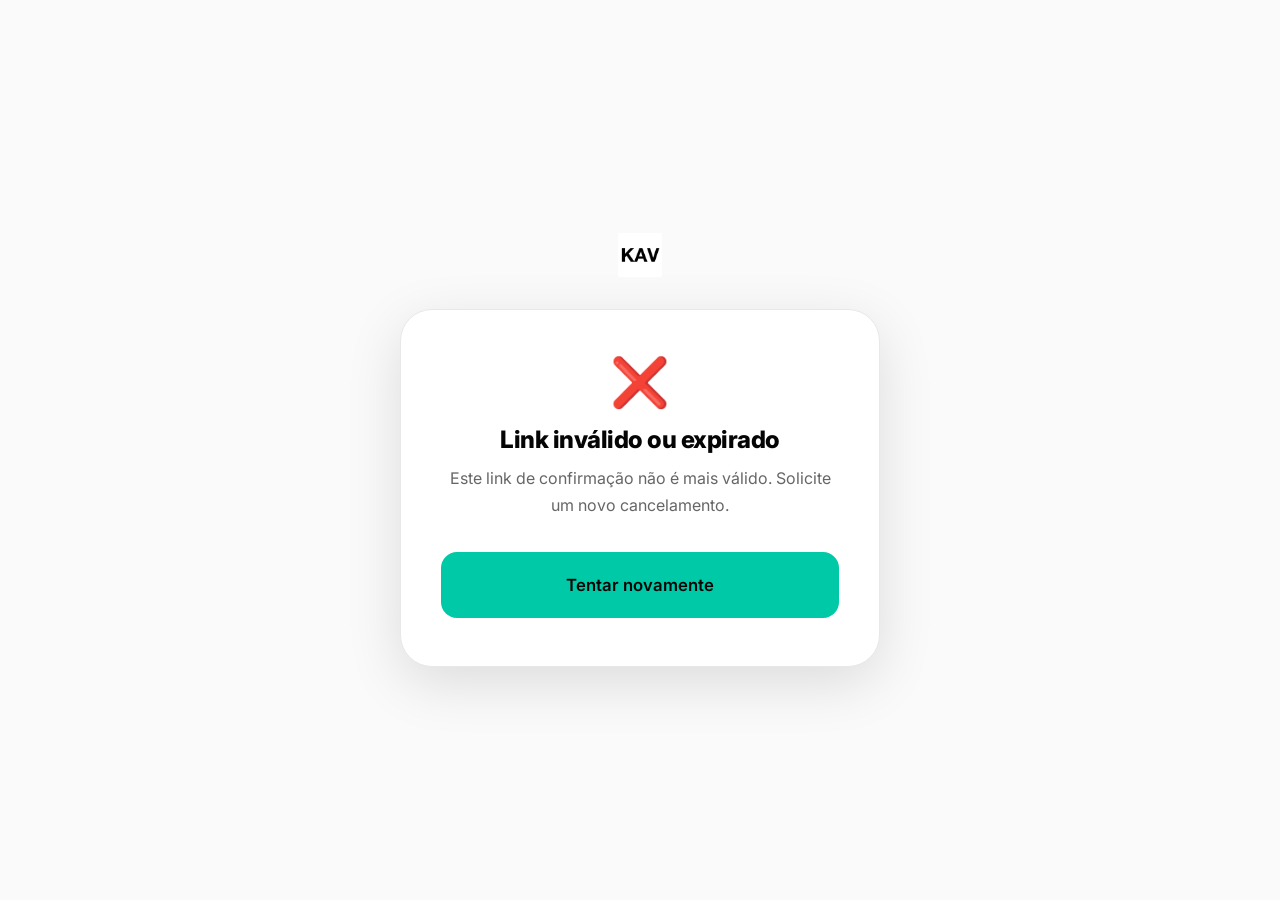
<file: confirm-delete.html>
<!DOCTYPE html>
<html lang="pt-BR">
<head>
  <meta charset="UTF-8">
  <meta name="viewport" content="width=device-width, initial-scale=1.0">
  <title>Confirmar exclusão de conta — KAV Class</title>
  <meta name="robots" content="noindex">
  <link rel="preconnect" href="https://fonts.googleapis.com">
  <link rel="preconnect" href="https://fonts.gstatic.com" crossorigin>
  <link href="https://fonts.googleapis.com/css2?family=Inter:wght@400;500;600;700;800&display=swap" rel="stylesheet">
  <link rel="stylesheet" href="css/style.css">
  <style>
    body { background: var(--white-off); }

    .confirm-page {
      min-height: 100vh;
      display: flex;
      flex-direction: column;
      align-items: center;
      justify-content: center;
      padding: 40px 24px;
    }

    .confirm-logo {
      margin-bottom: 32px;
    }

    .confirm-logo img {
      height: 44px;
      filter: invert(0);
    }

    .confirm-card {
      max-width: 480px;
      width: 100%;
      background: var(--white);
      border: 1px solid var(--gray-200);
      border-radius: var(--r-xl);
      padding: 48px 40px;
      box-shadow: var(--shadow-lg);
      text-align: center;
    }

    .confirm-icon { font-size: 3rem; margin-bottom: 20px; line-height: 1; }

    .confirm-card h2 {
      font-size: 1.5rem;
      margin-bottom: 12px;
      color: var(--black);
    }

    .confirm-card > div > p {
      color: var(--gray-600);
      margin-bottom: 24px;
    }

    .confirm-email-tag {
      display: inline-block;
      padding: 6px 16px;
      background: var(--gray-100);
      border-radius: 100px;
      font-size: 0.875rem;
      font-weight: 600;
      color: var(--black);
      margin-bottom: 28px;
    }

    .btn-danger {
      background: #dc2626;
      color: #fff;
      border-color: #dc2626;
    }

    .btn-danger:hover {
      background: #b91c1c;
      border-color: #b91c1c;
      transform: translateY(-2px);
      box-shadow: 0 8px 24px rgba(220, 38, 38, 0.25);
    }

    .btn-danger[disabled] {
      opacity: 0.6;
      pointer-events: none;
    }

    .confirm-warning-text {
      font-size: 0.78rem;
      color: var(--gray-400);
      margin-top: 14px;
      margin-bottom: 0;
    }

    .confirm-back-link {
      display: inline-block;
      margin-top: 20px;
      font-size: 0.875rem;
      color: var(--gray-400);
      transition: color 0.2s;
    }

    .confirm-back-link:hover { color: var(--aqua); }

    @media (max-width: 520px) {
      .confirm-card { padding: 36px 24px; }
    }
  </style>
</head>
<body>
  <div class="confirm-page">

    <a href="index.html" class="confirm-logo">
      <img src="img/logo kav class.png" alt="KAV">
    </a>

    <div class="confirm-card">

      <!-- Estado: carregando -->
      <div id="state-loading">
        <div class="confirm-icon">⏳</div>
        <h2>Verificando link...</h2>
        <p>Aguarde um momento.</p>
      </div>

      <!-- Estado: aguardando confirmação do usuário -->
      <div id="state-confirm" hidden>
        <div class="confirm-icon">⚠️</div>
        <h2>Excluir conta permanentemente?</h2>
        <p>Você está prestes a excluir a conta associada ao e-mail:</p>
        <span class="confirm-email-tag" id="display-email"></span>
        <p>Todos os seus dados serão removidos do sistema. Essa ação <strong>não pode ser desfeita</strong>.</p>
        <button id="btn-delete" class="btn btn-danger btn-block btn-lg">
          Sim, excluir minha conta
        </button>
        <p class="confirm-warning-text">Ao confirmar, sua conta será excluída permanentemente.</p>
        <a href="index.html" class="confirm-back-link">← Voltar sem excluir</a>
      </div>

      <!-- Estado: conta excluída com sucesso -->
      <div id="state-success" hidden>
        <div class="confirm-icon">✅</div>
        <h2>Conta excluída</h2>
        <p>Sua conta foi removida permanentemente. Lamentamos vê-lo partir — foi um prazer ter você no KAV Class.</p>
        <a href="index.html" class="btn btn-outline-dark btn-block btn-lg" style="justify-content:center;margin-top:8px;">
          Voltar para o início
        </a>
      </div>

      <!-- Estado: erro (link inválido, expirado ou falha) -->
      <div id="state-error" hidden>
        <div class="confirm-icon">❌</div>
        <h2 id="error-title">Link inválido ou expirado</h2>
        <p id="error-text">Este link de confirmação não é mais válido. Solicite um novo cancelamento.</p>
        <a href="index.html#cancelar-cadastro" class="btn btn-primary btn-block btn-lg" style="justify-content:center;margin-top:8px;">
          Tentar novamente
        </a>
      </div>

    </div>
  </div>

  <script>
    // Substitua pela URL base real da sua API
    const API_BASE = 'https://sua-api.com';

    const params = new URLSearchParams(window.location.search);
    const token  = params.get('token');
    const email  = params.get('email') ? decodeURIComponent(params.get('email')) : null;

    function showState(id) {
      ['state-loading', 'state-confirm', 'state-success', 'state-error'].forEach(s => {
        document.getElementById(s).hidden = (s !== id);
      });
    }

    if (!token || !email) {
      showState('state-error');
    } else {
      document.getElementById('display-email').textContent = email;
      showState('state-confirm');
    }

    document.getElementById('btn-delete').addEventListener('click', async () => {
      const btn = document.getElementById('btn-delete');
      btn.textContent = 'Excluindo conta...';
      btn.disabled = true;

      try {
        const res = await fetch(`${API_BASE}/api/account/delete`, {
          method: 'DELETE',
          headers: { 'Content-Type': 'application/json' },
          body: JSON.stringify({ token, email }),
        });

        if (!res.ok) {
          const data = await res.json().catch(() => ({}));
          document.getElementById('error-title').textContent =
            res.status === 410 ? 'Link expirado' : 'Erro ao excluir conta';
          document.getElementById('error-text').textContent =
            data.message || 'Ocorreu um erro. Solicite um novo link de cancelamento.';
          showState('state-error');
          return;
        }

        showState('state-success');

      } catch {
        document.getElementById('error-title').textContent = 'Erro de conexão';
        document.getElementById('error-text').textContent  =
          'Não foi possível conectar ao servidor. Tente novamente mais tarde.';
        showState('state-error');
      }
    });
  </script>
</body>
</html>
</file>
<file: css/style.css>
/* ================================================
   KAV — Design System
   Paleta: Preto · Branco · Aqua (#00C9A7)
   ================================================ */

/* === RESET & BASE === */
*, *::before, *::after { box-sizing: border-box; margin: 0; padding: 0; }

html { scroll-behavior: smooth; font-size: 16px; }

body {
  font-family: 'Inter', -apple-system, BlinkMacSystemFont, sans-serif;
  background: #fff;
  color: #050505;
  line-height: 1.6;
  -webkit-font-smoothing: antialiased;
}

img { max-width: 100%; display: block; }
a { text-decoration: none; color: inherit; }
ul { list-style: none; }

/* === VARIABLES === */
:root {
  --black:       #050505;
  --black-soft:  #0F0F0F;
  --black-card:  #1A1A1A;
  --white:       #FFFFFF;
  --white-off:   #FAFAFA;
  --aqua:        #00C9A7;
  --aqua-dark:   #009F87;
  --aqua-glow:   rgba(0, 201, 167, 0.15);
  --aqua-line:   rgba(0, 201, 167, 0.3);
  --gray-100:    #F5F5F5;
  --gray-200:    #E8E8E8;
  --gray-400:    #AAAAAA;
  --gray-600:    #666666;
  --r-sm:        8px;
  --r-md:        16px;
  --r-lg:        24px;
  --r-xl:        32px;
  --shadow:      0 4px 24px rgba(0,0,0,0.06);
  --shadow-lg:   0 16px 56px rgba(0,0,0,0.12);
  --shadow-aqua: 0 8px 32px rgba(0, 201, 167, 0.25);
  --ease:        cubic-bezier(0.4, 0, 0.2, 1);
}

/* === TYPOGRAPHY === */
h1 { font-size: clamp(2.4rem, 5vw, 4rem); font-weight: 800; line-height: 1.1; letter-spacing: -0.02em; }
h2 { font-size: clamp(2rem, 4vw, 3rem); font-weight: 800; line-height: 1.15; letter-spacing: -0.02em; }
h3 { font-size: 1.25rem; font-weight: 700; line-height: 1.3; }
p  { font-size: 1rem; color: var(--gray-600); line-height: 1.7; }

/* === CONTAINER === */
.container {
  max-width: 1200px;
  margin: 0 auto;
  padding: 0 24px;
}

/* === BUTTONS === */
.btn {
  display: inline-flex;
  align-items: center;
  gap: 8px;
  padding: 14px 28px;
  border-radius: var(--r-sm);
  font-size: 0.95rem;
  font-weight: 600;
  cursor: pointer;
  transition: all 0.25s var(--ease);
  border: 2px solid transparent;
  white-space: nowrap;
}

.btn-primary {
  background: var(--aqua);
  color: var(--black);
}
.btn-primary:hover {
  background: var(--aqua-dark);
  transform: translateY(-2px);
  box-shadow: var(--shadow-aqua);
}

.btn-ghost {
  background: transparent;
  color: var(--white);
  border-color: rgba(255,255,255,0.2);
}
.btn-ghost:hover {
  border-color: var(--aqua);
  color: var(--aqua);
}

.btn-outline {
  background: transparent;
  color: var(--aqua);
  border-color: var(--aqua);
}
.btn-outline:hover {
  background: var(--aqua);
  color: var(--black);
}

.btn-outline-dark {
  background: transparent;
  color: var(--black);
  border-color: var(--gray-200);
}
.btn-outline-dark:hover {
  border-color: var(--aqua);
  color: var(--aqua);
}

.btn-lg { padding: 18px 36px; font-size: 1.05rem; border-radius: var(--r-md); }
.btn-block { width: 100%; justify-content: center; }

/* === LABELS / BADGES === */
.label {
  display: inline-block;
  font-size: 0.8rem;
  font-weight: 600;
  letter-spacing: 0.1em;
  text-transform: uppercase;
  color: var(--aqua);
  margin-bottom: 12px;
}

.label--light { color: rgba(255,255,255,0.6); }

.badge {
  display: inline-flex;
  align-items: center;
  gap: 6px;
  padding: 6px 14px;
  background: var(--aqua-glow);
  border: 1px solid var(--aqua-line);
  border-radius: 100px;
  font-size: 0.8rem;
  font-weight: 600;
  color: var(--aqua);
  margin-bottom: 24px;
}

/* === NAVIGATION === */
.nav {
  position: fixed;
  top: 0;
  left: 0;
  right: 0;
  z-index: 100;
  padding: 20px 0;
  transition: all 0.3s var(--ease);
}

.nav.scrolled {
  background: rgba(5,5,5,0.95);
  backdrop-filter: blur(20px);
  -webkit-backdrop-filter: blur(20px);
  padding: 14px 0;
  border-bottom: 1px solid rgba(255,255,255,0.06);
}

.nav .container {
  display: flex;
  align-items: center;
  gap: 40px;
}

.nav-logo {
  display: flex;
  align-items: center;
  flex-shrink: 0;
}

.nav-logo img {
  filter: invert(1) brightness(2);
  transition: opacity 0.2s;
}

.nav-logo:hover img { opacity: 0.8; }

.nav-links {
  display: flex;
  align-items: center;
  gap: 32px;
  flex: 1;
}

.nav-links a {
  font-size: 0.9rem;
  font-weight: 500;
  color: rgba(255,255,255,0.7);
  transition: color 0.2s;
}
.nav-links a:hover { color: var(--white); }

.nav-actions { display: flex; align-items: center; gap: 12px; margin-left: auto; }

.nav-toggle {
  display: none;
  flex-direction: column;
  gap: 5px;
  background: none;
  border: none;
  cursor: pointer;
  padding: 4px;
  margin-left: auto;
}
.nav-toggle span {
  display: block;
  width: 24px;
  height: 2px;
  background: var(--white);
  border-radius: 2px;
  transition: all 0.3s;
}

/* === HERO === */
.hero {
  background: var(--black);
  min-height: 100vh;
  display: flex;
  align-items: center;
  padding: 120px 0 80px;
  position: relative;
  overflow: hidden;
}

.hero-bg-grid {
  position: absolute;
  inset: 0;
  background-image:
    linear-gradient(rgba(0,201,167,0.04) 1px, transparent 1px),
    linear-gradient(90deg, rgba(0,201,167,0.04) 1px, transparent 1px);
  background-size: 48px 48px;
  pointer-events: none;
}

.hero::before {
  content: '';
  position: absolute;
  top: -200px;
  right: -200px;
  width: 600px;
  height: 600px;
  background: radial-gradient(circle, rgba(0,201,167,0.12) 0%, transparent 70%);
  pointer-events: none;
}

.hero::after {
  content: '';
  position: absolute;
  bottom: -100px;
  left: -100px;
  width: 400px;
  height: 400px;
  background: radial-gradient(circle, rgba(0,201,167,0.06) 0%, transparent 70%);
  pointer-events: none;
}

.hero-container {
  display: grid;
  grid-template-columns: 1fr 1fr;
  gap: 80px;
  align-items: center;
  position: relative;
  z-index: 1;
}

.hero-content { }

.hero-content h1 { color: var(--white); margin-bottom: 20px; }
.hero-content h1 .highlight {
  color: var(--aqua);
  position: relative;
}
.hero-content h1 .highlight::after {
  content: '';
  position: absolute;
  bottom: -4px;
  left: 0;
  right: 0;
  height: 3px;
  background: var(--aqua);
  border-radius: 2px;
  opacity: 0.4;
}

.hero-content > p {
  font-size: 1.1rem;
  color: rgba(255,255,255,0.6);
  max-width: 500px;
  margin-bottom: 36px;
}

.hero-ctas { display: flex; gap: 12px; flex-wrap: wrap; margin-bottom: 48px; }

.hero-stats {
  display: flex;
  align-items: center;
  gap: 24px;
}

.stat { display: flex; flex-direction: column; }
.stat strong { font-size: 1.4rem; font-weight: 800; color: var(--white); }
.stat span { font-size: 0.8rem; color: var(--gray-400); }

.stat-divider {
  width: 1px;
  height: 36px;
  background: rgba(255,255,255,0.1);
}

/* === PHONE MOCKUP === */
.hero-visual {
  position: relative;
  display: flex;
  justify-content: center;
  align-items: center;
}

.hero-glow {
  position: absolute;
  width: 340px;
  height: 340px;
  background: radial-gradient(circle, var(--aqua-glow) 0%, transparent 70%);
  border-radius: 50%;
  pointer-events: none;
}

.phone-mockup {
  width: 280px;
  height: 570px;
  background: linear-gradient(160deg, #1e1e1e 0%, #111 100%);
  border-radius: 44px;
  border: 2px solid #333;
  box-shadow:
    0 0 0 1px #222,
    0 40px 80px rgba(0,0,0,0.7),
    inset 0 1px 0 rgba(255,255,255,0.08);
  position: relative;
  z-index: 2;
}

.phone-mockup::before {
  content: '';
  position: absolute;
  top: 16px;
  left: 50%;
  transform: translateX(-50%);
  width: 100px;
  height: 28px;
  background: #111;
  border-radius: 0 0 16px 16px;
  z-index: 3;
}

.phone-screen {
  position: absolute;
  inset: 12px;
  background: #0A0A0A;
  border-radius: 34px;
  overflow: hidden;
  padding: 50px 16px 16px;
}

.app-ui { height: 100%; display: flex; flex-direction: column; gap: 12px; }

.app-header { }
.app-greeting { font-size: 0.75rem; color: rgba(255,255,255,0.5); }
.app-date { font-size: 0.65rem; color: rgba(255,255,255,0.3); margin-top: 2px; }

.app-card {
  border-radius: 16px;
  padding: 14px;
  background: var(--black-card);
  border: 1px solid #2a2a2a;
}

.app-card--green {
  background: linear-gradient(135deg, #00C9A7 0%, #009F87 100%);
  border: none;
}

.app-card--green .app-card-label { font-size: 0.6rem; color: rgba(0,0,0,0.6); font-weight: 600; text-transform: uppercase; letter-spacing: 0.05em; }
.app-card--green .app-card-title { font-size: 0.85rem; font-weight: 700; color: #000; margin: 3px 0; }
.app-card--green .app-card-time { font-size: 0.65rem; color: rgba(0,0,0,0.6); }

.app-grid {
  display: grid;
  grid-template-columns: 1fr 1fr;
  gap: 8px;
}

.app-mini-card {
  background: var(--black-card);
  border: 1px solid #2a2a2a;
  border-radius: 12px;
  padding: 10px;
  display: flex;
  flex-direction: column;
  gap: 4px;
}

.app-mini-icon { font-size: 0.9rem; }
.app-mini-label { font-size: 0.6rem; color: rgba(255,255,255,0.5); }

.app-bar {
  height: 4px;
  background: #2a2a2a;
  border-radius: 2px;
  overflow: hidden;
  margin-top: auto;
}

.app-bar-fill {
  height: 100%;
  width: 78%;
  background: linear-gradient(90deg, var(--aqua), var(--aqua-dark));
  border-radius: 2px;
}

.app-label-small { font-size: 0.55rem; color: rgba(255,255,255,0.3); text-align: right; }

/* Floating badges */
.float-badge {
  position: absolute;
  display: flex;
  align-items: center;
  gap: 6px;
  padding: 8px 14px;
  background: rgba(255,255,255,0.95);
  border-radius: 100px;
  font-size: 0.75rem;
  font-weight: 600;
  color: var(--black);
  box-shadow: 0 8px 24px rgba(0,0,0,0.3);
  z-index: 3;
  white-space: nowrap;
}

.float-badge--1 {
  top: 20%;
  left: -20px;
  animation: float1 4s ease-in-out infinite;
}

.float-badge--2 {
  bottom: 25%;
  right: -20px;
  animation: float2 4s ease-in-out infinite 1s;
}

/* Product tag above hero visual */
.product-tag {
  position: absolute;
  top: -20px;
  left: 50%;
  transform: translateX(-50%);
  display: inline-flex;
  align-items: center;
  gap: 6px;
  padding: 8px 16px;
  background: var(--aqua);
  color: var(--black);
  border-radius: 100px;
  font-size: 0.75rem;
  font-weight: 700;
  z-index: 4;
  white-space: nowrap;
  box-shadow: var(--shadow-aqua);
}

@keyframes float1 {
  0%, 100% { transform: translateY(0px); }
  50% { transform: translateY(-10px); }
}

@keyframes float2 {
  0%, 100% { transform: translateY(0px); }
  50% { transform: translateY(10px); }
}

/* === AUDIENCE STRIP === */
.audience-strip {
  display: grid;
  grid-template-columns: 1fr 1fr;
  gap: 16px;
  margin-top: 48px;
}

.audience-pill {
  display: flex;
  align-items: center;
  gap: 16px;
  padding: 24px 28px;
  background: var(--white);
  border: 2px solid var(--gray-200);
  border-radius: var(--r-lg);
  transition: all 0.3s var(--ease);
  cursor: pointer;
}

.audience-pill:hover {
  border-color: var(--aqua);
  transform: translateY(-3px);
  box-shadow: var(--shadow-aqua);
}

.audience-pill-icon { font-size: 2rem; flex-shrink: 0; }

.audience-pill strong {
  display: block;
  font-size: 1rem;
  font-weight: 700;
  color: var(--black);
  margin-bottom: 4px;
}

.audience-pill span {
  font-size: 0.82rem;
  color: var(--aqua);
  font-weight: 500;
}

/* === STEP DARK (inside dark section) === */
.step--dark {
  background: var(--black-card);
  border-color: #2a2a2a;
}

.step--dark h3 { color: var(--white); }
.step--dark p { color: rgba(255,255,255,0.45); }

@media (max-width: 768px) {
  .audience-strip { grid-template-columns: 1fr; }
}

/* === TRUST BAR === */
.trust-bar {
  background: var(--black-soft);
  border-top: 1px solid #1a1a1a;
  border-bottom: 1px solid #1a1a1a;
  padding: 28px 0;
}

.trust-bar .container {
  display: flex;
  align-items: center;
  gap: 40px;
  flex-wrap: wrap;
}

.trust-bar > .container > p {
  font-size: 0.8rem;
  color: var(--gray-400);
  white-space: nowrap;
  flex-shrink: 0;
}

.trust-logos {
  display: flex;
  align-items: center;
  gap: 32px;
  flex-wrap: wrap;
}

.trust-logos span {
  font-size: 0.85rem;
  font-weight: 600;
  color: rgba(255,255,255,0.25);
  letter-spacing: 0.05em;
  text-transform: uppercase;
}

/* === SECTIONS === */
.section { padding: 100px 0; }
.section--dark {
  background: var(--black);
  color: var(--white);
}
.section--dark p { color: rgba(255,255,255,0.55); }
.section--gray { background: var(--gray-100); }

.section-header {
  text-align: center;
  max-width: 680px;
  margin: 0 auto 64px;
}
.section-header h2 { margin-bottom: 16px; }
.section-header p { font-size: 1.05rem; }

.section-header--light h2 { color: var(--white); }

/* === FEATURE CARDS === */
.features-grid {
  display: grid;
  grid-template-columns: repeat(3, 1fr);
  gap: 24px;
}

.feature-card {
  padding: 32px;
  background: var(--white);
  border: 1px solid var(--gray-200);
  border-radius: var(--r-lg);
  transition: all 0.3s var(--ease);
}

.feature-card:hover {
  border-color: var(--aqua);
  transform: translateY(-4px);
  box-shadow: var(--shadow-lg);
}

.feature-icon {
  font-size: 2rem;
  margin-bottom: 16px;
  transition: transform 0.35s var(--ease);
}

.feature-card:hover .feature-icon {
  transform: scale(1.15) rotate(-4deg);
}

.feature-card h3 {
  margin-bottom: 10px;
  color: var(--black);
}

.feature-card-link {
  display: inline-flex;
  align-items: center;
  gap: 4px;
  margin-top: 16px;
  font-size: 0.85rem;
  font-weight: 600;
  color: var(--aqua);
  transition: gap 0.2s var(--ease), color 0.2s var(--ease);
}

.feature-card-link:hover {
  gap: 8px;
  color: var(--aqua-dark);
}

/* === SERVICES GRID === */
.services-grid {
  display: grid;
  grid-template-columns: repeat(auto-fit, minmax(240px, 1fr));
  gap: 24px;
}

/* === APPS GRID === */
.apps-grid {
  display: grid;
  grid-template-columns: 1.4fr 1fr 1fr;
  gap: 24px;
  align-items: start;
}

.app-showcase-card {
  padding: 36px;
  background: var(--black-card);
  border: 1px solid #2a2a2a;
  border-radius: var(--r-xl);
  transition: all 0.3s var(--ease);
  position: relative;
}

.app-showcase-card:hover {
  border-color: rgba(0,201,167,0.3);
  transform: translateY(-4px);
}

.app-showcase-card--featured {
  background: linear-gradient(160deg, #1a1a1a 0%, #111 100%);
  border-color: rgba(0,201,167,0.2);
  box-shadow: 0 0 0 1px rgba(0,201,167,0.1), var(--shadow-aqua);
}

.app-showcase-icon {
  font-size: 2.5rem;
  margin-bottom: 16px;
}

.app-tag {
  position: absolute;
  top: 20px;
  right: 20px;
  font-size: 0.7rem;
  font-weight: 700;
  padding: 4px 10px;
  background: var(--aqua-glow);
  border: 1px solid var(--aqua-line);
  color: var(--aqua);
  border-radius: 100px;
  text-transform: uppercase;
  letter-spacing: 0.05em;
}

.app-showcase-card h3 {
  color: var(--white);
  font-size: 1.4rem;
  margin-bottom: 12px;
}

.app-features-list {
  margin: 20px 0 28px;
  display: flex;
  flex-direction: column;
  gap: 8px;
}

.app-features-list li {
  font-size: 0.85rem;
  color: rgba(255,255,255,0.6);
}

/* === STEPS === */
.steps {
  display: flex;
  align-items: center;
  gap: 24px;
  justify-content: center;
}

.step {
  flex: 1;
  max-width: 320px;
  padding: 40px;
  background: var(--white);
  border: 1px solid var(--gray-200);
  border-radius: var(--r-lg);
  text-align: center;
}

.step-number {
  font-size: 3rem;
  font-weight: 900;
  color: var(--aqua);
  opacity: 0.3;
  line-height: 1;
  margin-bottom: 20px;
  font-variant-numeric: tabular-nums;
}

.step h3 { color: var(--black); margin-bottom: 12px; }

.step-arrow {
  font-size: 1.5rem;
  color: var(--gray-200);
  flex-shrink: 0;
}

/* === TESTIMONIALS === */
.testimonials-grid {
  display: grid;
  grid-template-columns: repeat(3, 1fr);
  gap: 24px;
}

.testimonial-card {
  padding: 32px;
  background: var(--white);
  border: 1px solid var(--gray-200);
  border-radius: var(--r-lg);
  transition: all 0.3s var(--ease);
}

.testimonial-card:hover {
  border-color: var(--aqua);
  box-shadow: var(--shadow);
}

.testimonial-card--featured {
  background: var(--black);
  border-color: rgba(0,201,167,0.2);
}

.testimonial-card--featured p { color: rgba(255,255,255,0.7); }
.testimonial-card--featured .testimonial-author strong { color: var(--white); }
.testimonial-card--featured .testimonial-author span { color: var(--gray-400); }

.testimonial-stars { color: var(--aqua); font-size: 0.9rem; margin-bottom: 16px; letter-spacing: 2px; }

.testimonial-card p {
  font-size: 0.95rem;
  font-style: italic;
  margin-bottom: 24px;
  color: var(--gray-600);
}

.testimonial-author { display: flex; align-items: center; gap: 12px; }

.author-avatar {
  width: 44px;
  height: 44px;
  border-radius: 50%;
  background: var(--aqua-glow);
  border: 2px solid var(--aqua-line);
  display: flex;
  align-items: center;
  justify-content: center;
  font-size: 0.75rem;
  font-weight: 700;
  color: var(--aqua);
  flex-shrink: 0;
}

.testimonial-author strong { display: block; font-size: 0.9rem; color: var(--black); }
.testimonial-author span { font-size: 0.75rem; color: var(--gray-400); }

/* === CTA SECTION === */
.cta-section {
  position: relative;
  overflow: hidden;
}

.cta-section::before {
  content: '';
  position: absolute;
  inset: 0;
  background-image:
    linear-gradient(rgba(0,201,167,0.04) 1px, transparent 1px),
    linear-gradient(90deg, rgba(0,201,167,0.04) 1px, transparent 1px);
  background-size: 48px 48px;
}

.cta-content {
  position: relative;
  text-align: center;
  max-width: 640px;
  margin: 0 auto;
}

.cta-content h2 { color: var(--white); margin-bottom: 16px; }

.cta-buttons {
  display: flex;
  justify-content: center;
  gap: 16px;
  margin-top: 40px;
  flex-wrap: wrap;
}

.store-btn {
  display: flex;
  align-items: center;
  gap: 12px;
  padding: 14px 24px;
  background: var(--white);
  border-radius: var(--r-md);
  transition: all 0.25s var(--ease);
  color: var(--black);
}

.store-btn:hover {
  transform: translateY(-3px);
  box-shadow: 0 12px 32px rgba(255,255,255,0.15);
}

.store-icon { font-size: 1.5rem; }
.store-btn div { text-align: left; }
.store-btn small { display: block; font-size: 0.65rem; color: var(--gray-600); }
.store-btn strong { display: block; font-size: 0.95rem; font-weight: 700; }

/* === CONTATO / ORÇAMENTO === */
.contact-chips {
  display: flex;
  flex-wrap: wrap;
  justify-content: center;
  gap: 12px;
  margin-bottom: 48px;
}

.contact-chip {
  display: inline-flex;
  align-items: center;
  gap: 8px;
  padding: 12px 22px;
  background: var(--white);
  border: 2px solid var(--gray-200);
  border-radius: 100px;
  font-size: 0.9rem;
  font-weight: 600;
  font-family: inherit;
  color: var(--black);
  cursor: pointer;
  transition: all 0.25s var(--ease);
}

.contact-chip:hover {
  border-color: var(--aqua);
  transform: translateY(-2px);
}

.contact-chip.active {
  background: var(--aqua);
  border-color: var(--aqua);
  color: var(--black);
  box-shadow: var(--shadow-aqua);
}

.contact-cta { text-align: center; }

.btn.pulse-once { animation: pulse-once 0.5s var(--ease); }

@keyframes pulse-once {
  0% { transform: scale(1); }
  50% { transform: scale(1.06); }
  100% { transform: scale(1); }
}

.contact-note {
  margin-top: 16px;
  font-size: 0.85rem;
}

/* === WHATSAPP FLOAT === */
.whatsapp-float {
  position: fixed;
  bottom: 24px;
  right: 24px;
  width: 60px;
  height: 60px;
  background: #25D366;
  border-radius: 50%;
  display: flex;
  align-items: center;
  justify-content: center;
  box-shadow: 0 8px 24px rgba(0,0,0,0.25);
  z-index: 90;
  transition: transform 0.25s var(--ease), opacity 0.25s var(--ease);
}

.whatsapp-float:hover { transform: scale(1.08); }

.whatsapp-float--hidden {
  opacity: 0;
  transform: scale(0.8);
  pointer-events: none;
}

.whatsapp-float::before {
  content: '';
  position: absolute;
  inset: 0;
  border-radius: 50%;
  background: #25D366;
  animation: pulse-ring 2.5s ease-out infinite;
  z-index: -1;
}

@keyframes pulse-ring {
  0% { transform: scale(1); opacity: 0.6; }
  100% { transform: scale(1.8); opacity: 0; }
}

/* === FOOTER === */
.footer {
  background: var(--black);
  border-top: 1px solid #1a1a1a;
  padding: 64px 0 32px;
}

.footer-grid {
  display: flex;
  flex-wrap: wrap;
  gap: 48px;
  margin-bottom: 48px;
}

.footer-brand { flex: 2 1 220px; }
.footer-brand img { filter: invert(1) brightness(2); margin-bottom: 16px; }
.footer-brand p { font-size: 0.85rem; color: var(--gray-400); max-width: 240px; }

.footer-links { flex: 1 1 130px; display: flex; flex-direction: column; gap: 12px; }
.footer-links h4 { font-size: 0.8rem; font-weight: 700; text-transform: uppercase; letter-spacing: 0.08em; color: rgba(255,255,255,0.4); margin-bottom: 4px; }
.footer-links a { font-size: 0.875rem; color: rgba(255,255,255,0.5); transition: color 0.2s; }
.footer-links a:hover { color: var(--aqua); }

.footer-bottom {
  border-top: 1px solid #1a1a1a;
  padding-top: 24px;
  display: flex;
  justify-content: space-between;
  align-items: center;
  flex-wrap: wrap;
  gap: 16px;
}

.footer-bottom p { font-size: 0.8rem; color: rgba(255,255,255,0.25); }

/* === ANIMATIONS === */
.reveal {
  opacity: 0;
  transform: translateY(32px);
  transition: opacity 0.7s var(--ease), transform 0.7s var(--ease);
}

.reveal.visible {
  opacity: 1;
  transform: translateY(0);
}

.reveal-delay-1 { transition-delay: 0.1s; }
.reveal-delay-2 { transition-delay: 0.2s; }
.reveal-delay-3 { transition-delay: 0.3s; }
.reveal-delay-4 { transition-delay: 0.4s; }
.reveal-delay-5 { transition-delay: 0.5s; }

/* === MOBILE NAV === */
.mobile-nav {
  display: none;
  position: fixed;
  top: 0;
  left: 0;
  right: 0;
  bottom: 0;
  background: var(--black);
  z-index: 99;
  flex-direction: column;
  align-items: center;
  justify-content: center;
  gap: 40px;
  padding: 32px;
}

.mobile-nav.open { display: flex; }
.mobile-nav a { font-size: 2rem; font-weight: 800; color: var(--white); }
.mobile-nav a:hover { color: var(--aqua); }

/* === RESPONSIVE === */
@media (max-width: 1024px) {
  .features-grid { grid-template-columns: repeat(2, 1fr); }
  .apps-grid { grid-template-columns: 1fr; max-width: 600px; margin: 0 auto; }
  .steps { flex-direction: column; }
  .step-arrow { transform: rotate(90deg); }
}

@media (max-width: 768px) {
  h1 { font-size: 2.4rem; }
  h2 { font-size: 2rem; }

  .nav-links { display: none; }
  .nav-actions .btn { display: none; }
  .nav-toggle { display: flex; }

  .hero-container { grid-template-columns: 1fr; text-align: center; gap: 60px; }
  .hero-content > p { margin-left: auto; margin-right: auto; }
  .hero-ctas { justify-content: center; }
  .hero-stats { justify-content: center; }
  .hero-visual { display: none; }

  .features-grid { grid-template-columns: 1fr; }
  .services-grid { grid-template-columns: 1fr; }
  .testimonials-grid { grid-template-columns: 1fr; }

  .footer-brand { flex-basis: 100%; }
  .footer-links { flex-basis: calc(50% - 24px); }

  .trust-bar .container { flex-direction: column; text-align: center; gap: 16px; }
  .trust-logos { justify-content: center; gap: 20px; }

  .section { padding: 70px 0; }
}

@media (max-width: 480px) {
  .footer-links { flex-basis: 100%; }
  .hero-ctas { flex-direction: column; }
  .cta-buttons { flex-direction: column; align-items: center; }
  .contact-chip { width: 100%; justify-content: center; }
  .whatsapp-float { bottom: 16px; right: 16px; width: 52px; height: 52px; }
}

/* === CANCELAR CADASTRO === */
.cancelar-wrapper {
  max-width: 480px;
  margin: 0 auto;
  background: var(--white);
  border: 1px solid var(--gray-200);
  border-radius: var(--r-xl);
  padding: 48px;
  box-shadow: var(--shadow-lg);
}

.kav-form {
  display: flex;
  flex-direction: column;
  gap: 20px;
}

.form-group {
  display: flex;
  flex-direction: column;
  gap: 8px;
}

.form-group label {
  font-size: 0.875rem;
  font-weight: 600;
  color: var(--black);
}

.form-group input {
  padding: 14px 16px;
  border: 1.5px solid var(--gray-200);
  border-radius: var(--r-sm);
  font-size: 0.95rem;
  color: var(--black);
  background: var(--white);
  font-family: inherit;
  transition: border-color 0.2s var(--ease), box-shadow 0.2s var(--ease);
  outline: none;
  width: 100%;
}

.form-group input:focus {
  border-color: var(--aqua);
  box-shadow: 0 0 0 3px var(--aqua-glow);
}

.form-group input::placeholder { color: var(--gray-400); }

.input-password-wrap {
  position: relative;
  display: flex;
  align-items: center;
}

.input-password-wrap input { padding-right: 48px; }

.toggle-password {
  position: absolute;
  right: 14px;
  background: none;
  border: none;
  cursor: pointer;
  color: var(--gray-400);
  padding: 4px;
  display: flex;
  align-items: center;
  transition: color 0.2s;
}

.toggle-password:hover { color: var(--black); }

.cancel-disclaimer {
  font-size: 0.78rem;
  color: var(--gray-400);
  text-align: center;
  margin-top: 16px;
  line-height: 1.5;
}

.btn[data-loading] {
  opacity: 0.65;
  pointer-events: none;
  cursor: not-allowed;
}

.form-message {
  display: flex;
  align-items: flex-start;
  gap: 16px;
  padding: 18px 20px;
  border-radius: var(--r-md);
}

.form-message > span {
  font-size: 0.85rem;
  font-weight: 700;
  flex-shrink: 0;
  width: 32px;
  height: 32px;
  display: flex;
  align-items: center;
  justify-content: center;
  border-radius: 50%;
}

.form-message strong { display: block; font-size: 0.9rem; margin-bottom: 4px; }
.form-message p { font-size: 0.82rem; margin: 0; }

.form-message--success {
  background: rgba(0, 201, 167, 0.08);
  border: 1px solid rgba(0, 201, 167, 0.3);
}
.form-message--success > span { background: var(--aqua-glow); color: var(--aqua); }
.form-message--success strong { color: var(--aqua-dark); }

.form-message--warning {
  background: rgba(251, 191, 36, 0.08);
  border: 1px solid rgba(251, 191, 36, 0.3);
}
.form-message--warning > span { background: rgba(251, 191, 36, 0.12); color: #b45309; }
.form-message--warning strong { color: #b45309; }

.form-message--error {
  background: rgba(220, 38, 38, 0.06);
  border: 1px solid rgba(220, 38, 38, 0.2);
}
.form-message--error > span { background: rgba(220, 38, 38, 0.1); color: #dc2626; }
.form-message--error strong { color: #dc2626; }

@media (max-width: 600px) {
  .cancelar-wrapper { padding: 32px 24px; }
}
</file>
